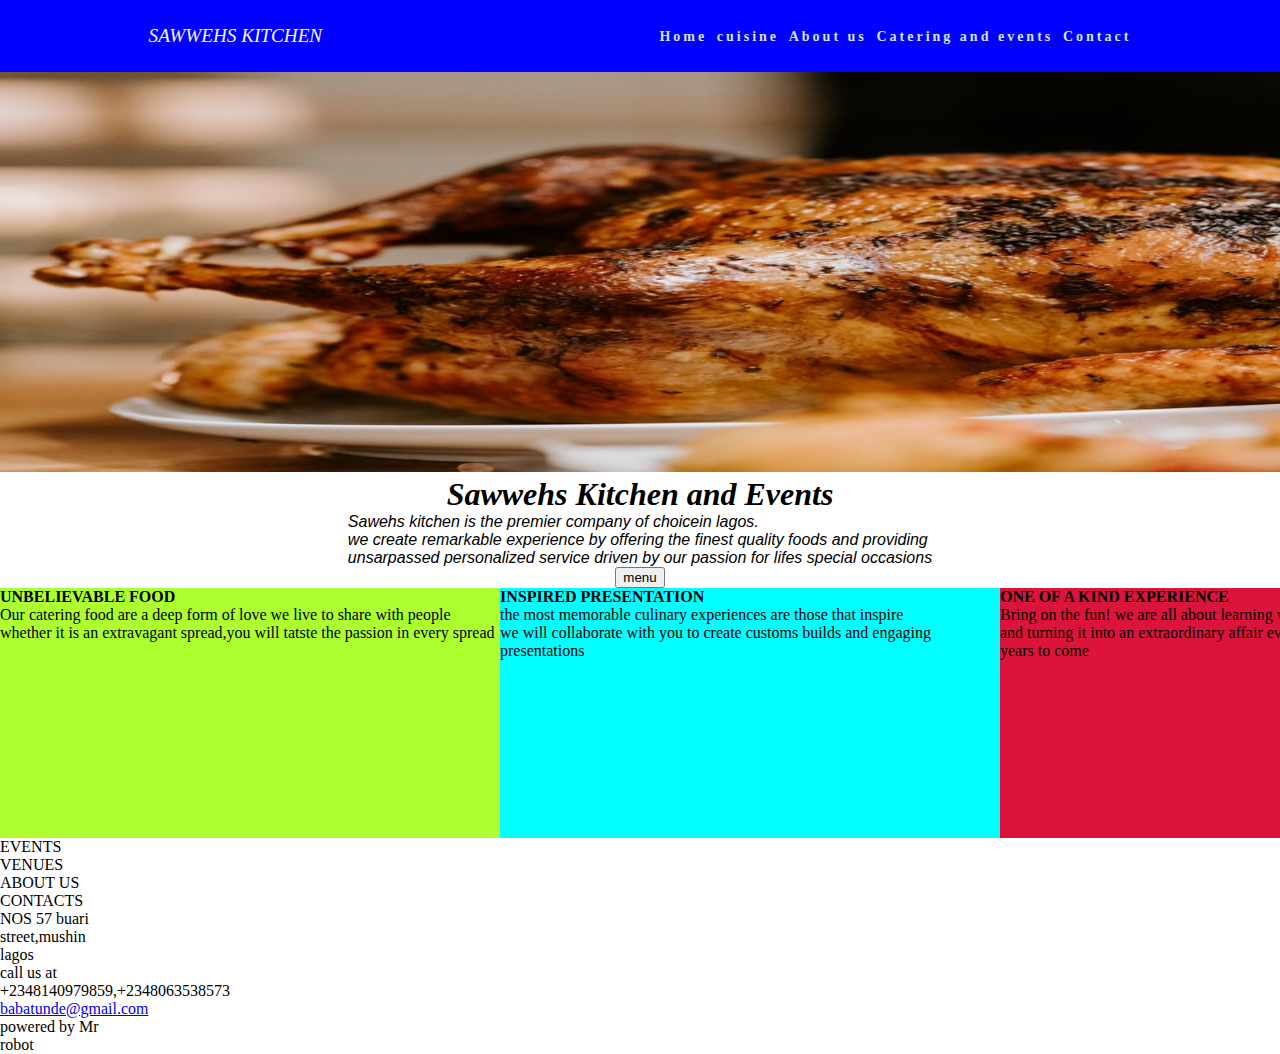
<file: index.html>
<!DOCTYPE html>
<html lang="en">

<head>
    <meta charset="UTF-8">
    <meta http-equiv="X-UA-Compatible" content="IE=edge">
    <meta name="viewport" content="width=device-width, initial-scale=1.0">
    <title>kitchen</title>
    <link href="bimpe/styles.css" rel="stylesheet" type="text/css">

</head>

<body>

    <nav>
        <div class="logo">sawwehs kitchen</div>
        <ul class="nav-links">
            <li><a href="home.html">Home</a></li>
            <li><a href="about.html">cuisine</a></li>
            <li><a href="about us.html">About us</a></li>
            <li><a href="catering">Catering and events</a></li>
            <li><a href="contact.html">Contact</a></li>
        </ul>

        <div class="burger">
            <div class="line1"></div>
            <div class="line2"></div>
            <div class="line3"></div>
        </div>
    </nav>

    <img src="images/chicken.jpg" class="container" width="1680px" height="400px">

    <div>
        <h1 class="sawweh">Sawwehs Kitchen and Events</h1>
        <p class="facts">Sawehs kitchen is the premier company of choicein lagos.<br>
            we create remarkable experience by offering the finest quality foods and providing<br>
            unsarpassed personalized service driven by our passion for lifes special occasions
        </p>
    </div>


    <div class="text-center">
        <a href="button.html"><button type="submit" class="btn">menu</button></a>
    </div>
         <div>
             <section>
    <div id="container">
        <p class="frame1">
            <b>UNBELIEVABLE FOOD</b>
            <br>
            Our catering food are a deep form of love we live to share with people<br>
                whether it is an extravagant spread,you will tatste the passion in every spread
            </p>
        

        <p class="frame2">
            <b>INSPIRED PRESENTATION</b>
            <br>
            the most memorable culinary experiences are those that inspire<br>
                we will collaborate with you to create customs builds and engaging presentations
            </p>
        
        <p class="frame3">
            <b>ONE OF A KIND EXPERIENCE</b><br>
            Bring on the fun! we are all about learning what makes you feel joy<br>
                and turning it into an extraordinary affair everyone remembers for years to come
            </p>
        
        </div>
    </section>
</div>
    
<footer id="end">
    <div>
        <div class="work">

            <p> EVENTS VENUES ABOUT US CONTACTS</p>
        </div>
        <div class="address">
            <p>NOS 57 buari street,mushin lagos<br>
                call us at +2348140979859,+2348063538573<br>
                <a href="mail to:babatundetugbobo7@gmail.com">babatunde@gmail.com</a>
            </p>
        </div>
        <div class="newplace">
            <p>powered by Mr robot</p>
        </div>
    </div>
</footer>
    <script src="main.js"></script>
</body>

</html>
</file>
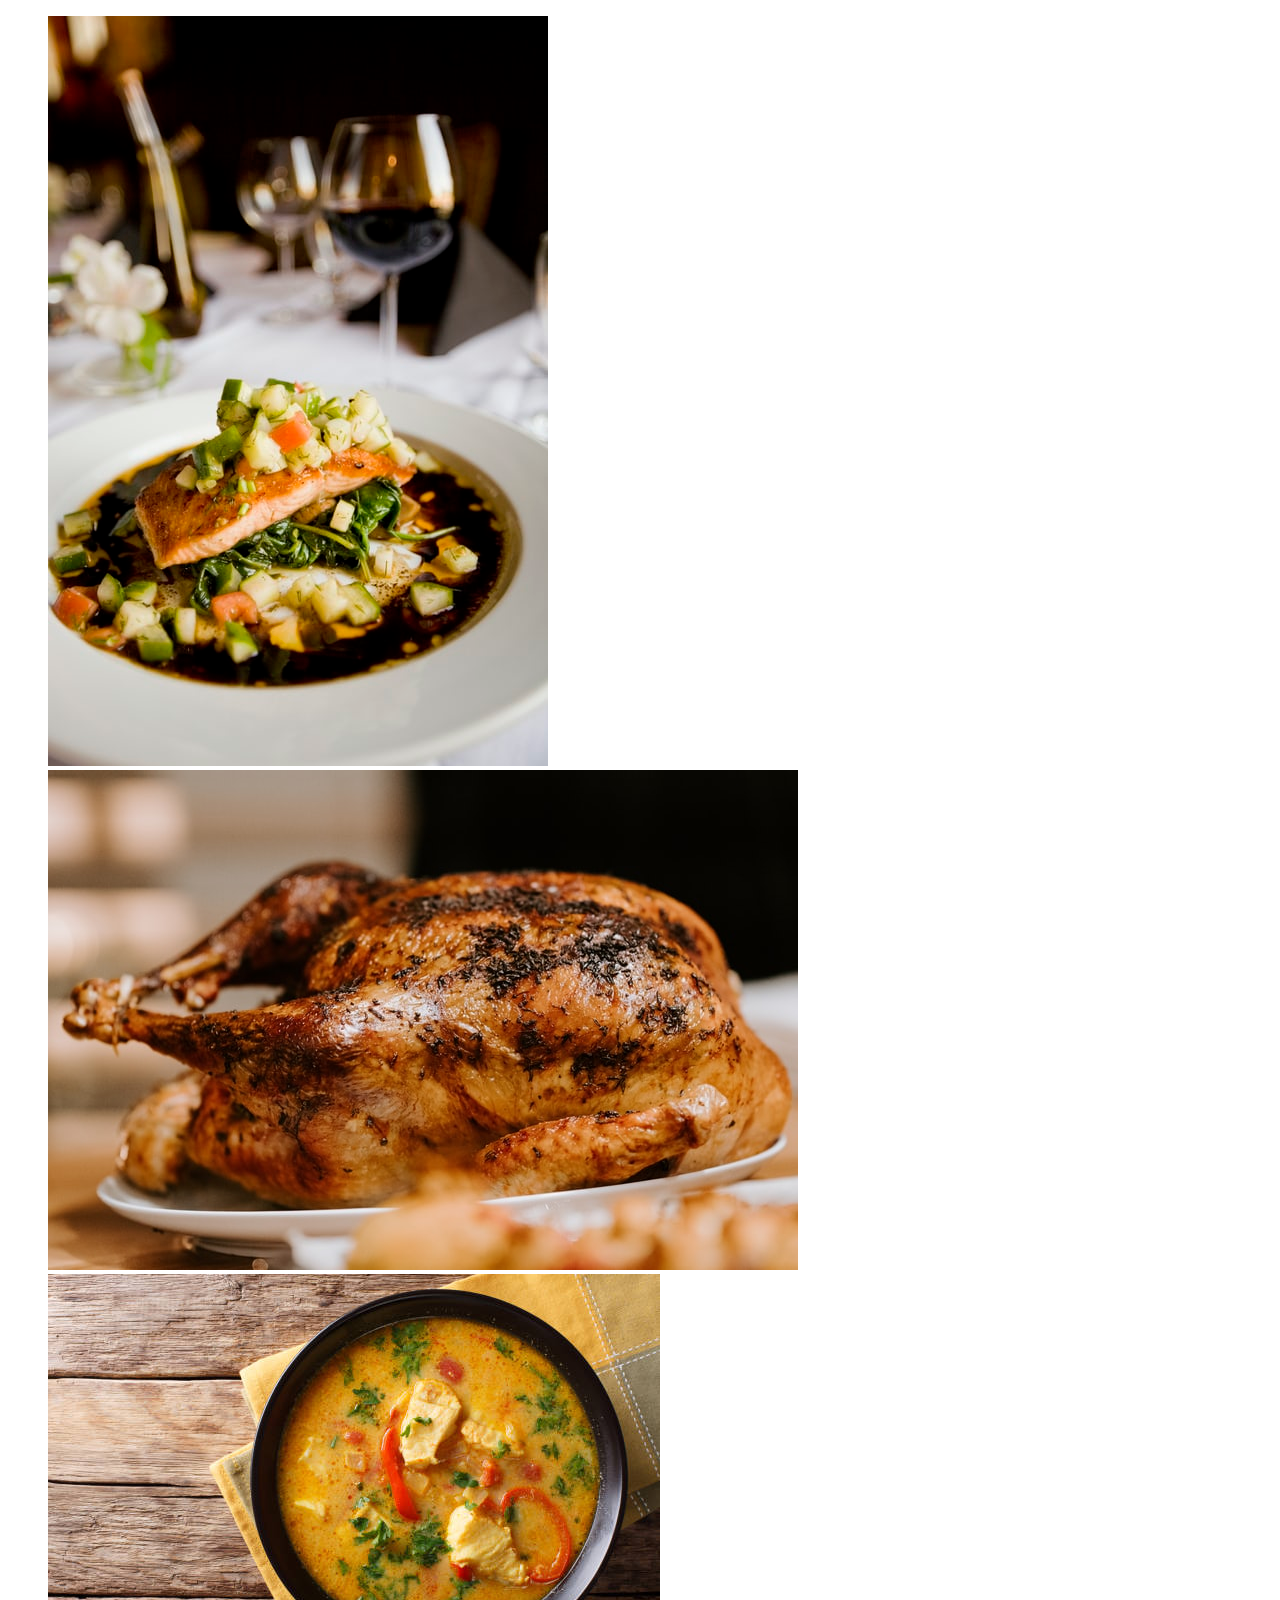
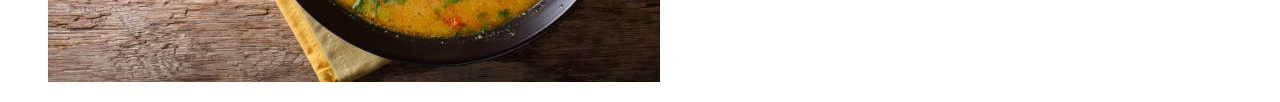
<file: about us.html>
<!DOCTYPE html>
<html lang="en">
<head>
    <meta charset="UTF-8">
    <meta http-equiv="X-UA-Compatible" content="IE=edge">
    <meta name="viewport" content="width=device-width, initial-scale=1.0">
    <title>Document</title>
</head>
<style>

</style>
<body>
    <div class="slider">
        <figure>
        <div class="slide">
            <img src="images/wine.jpg" width="500px">
        </div>
        <div class="slide">
            <img src="images/chicken.jpg">
        </div>
        <div class="slide">
            <img src="images/catfish.jpg">
        </div>
    </div>
    
</body>
</html>
</file>
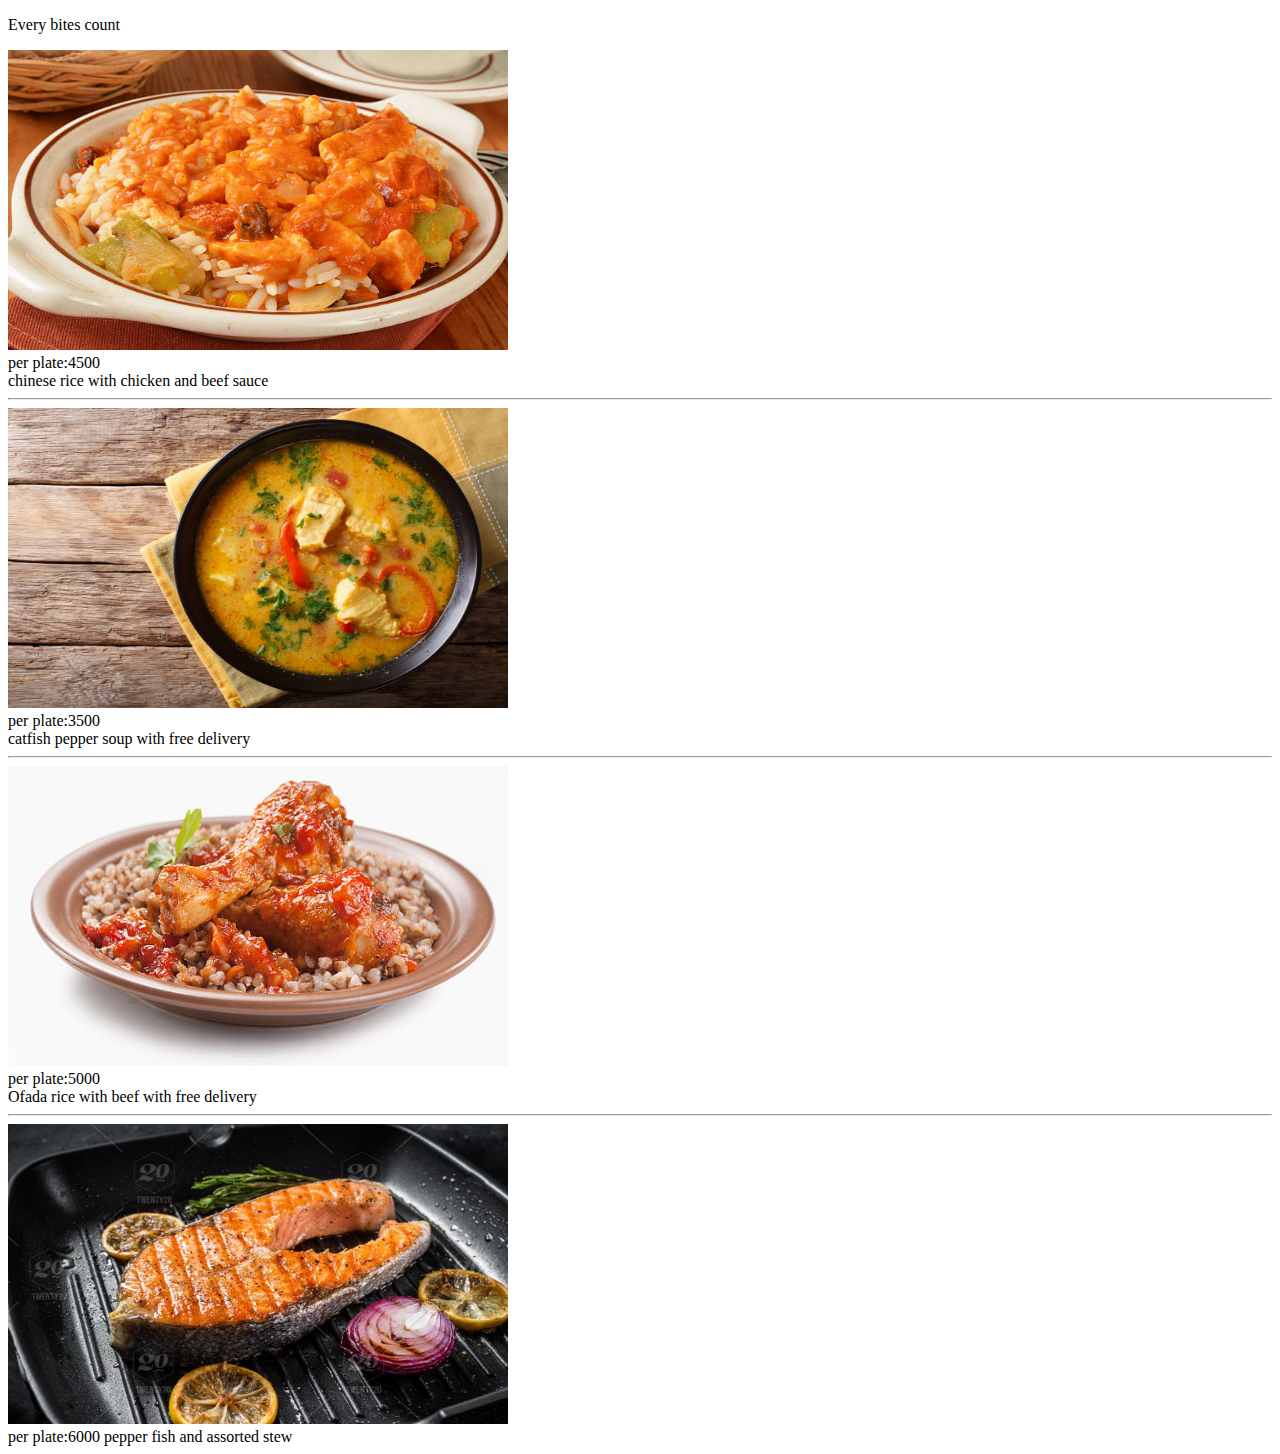
<file: button.html>
<!DOCTYPE html>
<html lang="en">
<head>
    <meta charset="UTF-8">
    <meta http-equiv="X-UA-Compatible" content="IE=edge">
    <meta name="viewport" content="width=device-width, initial-scale=1.0">
    <title>Document</title>
</head>
<style>
    @media screen  and (max-width:765px){
        body{
            margin: 0;
            box-sizing: border-box;
            width: 100%;
        }
 
        .chineserice{
            width: 100%;
        }
        .catfish{
            width: 100%;
        }
       .ofada{
           width: 100%;
       } 
       .fish{
           width: 100%;
    
        }
        .chineserice{
            width: 100%;
        }
    }

</style>
<body>
   <p>Every bites count</p>
   
   <div class="chineserice">
       <img src="images/chineserice.jpg" width="500px" height="300px">
       <figcaption>per plate:4500<br>
           chinese rice with chicken and beef sauce
       </figcaption>
   </div> 
   <hr>
   <div class="catfish">
       <img src="images/catfish.jpg" width="500px" height="300px">
       <figcaption>
           per plate:3500<br>
           catfish pepper soup with free delivery

       </figcaption>
   </div>
<hr>
<div class="ofada">
    <img src="images/ofada rice.jpg" width="500px" height="300px">
    <figcaption>
        per plate:5000<br>
        Ofada rice with beef with free delivery

    </figcaption>
</div>
<hr>
<div class="fish">
    <img src="images/fish.jpg" width="500px" height="300px">
    <figcaption>
        per plate:6000
        pepper fish and assorted stew
    </figcaption>
</div>
</div>
</body>
</html>
</file>
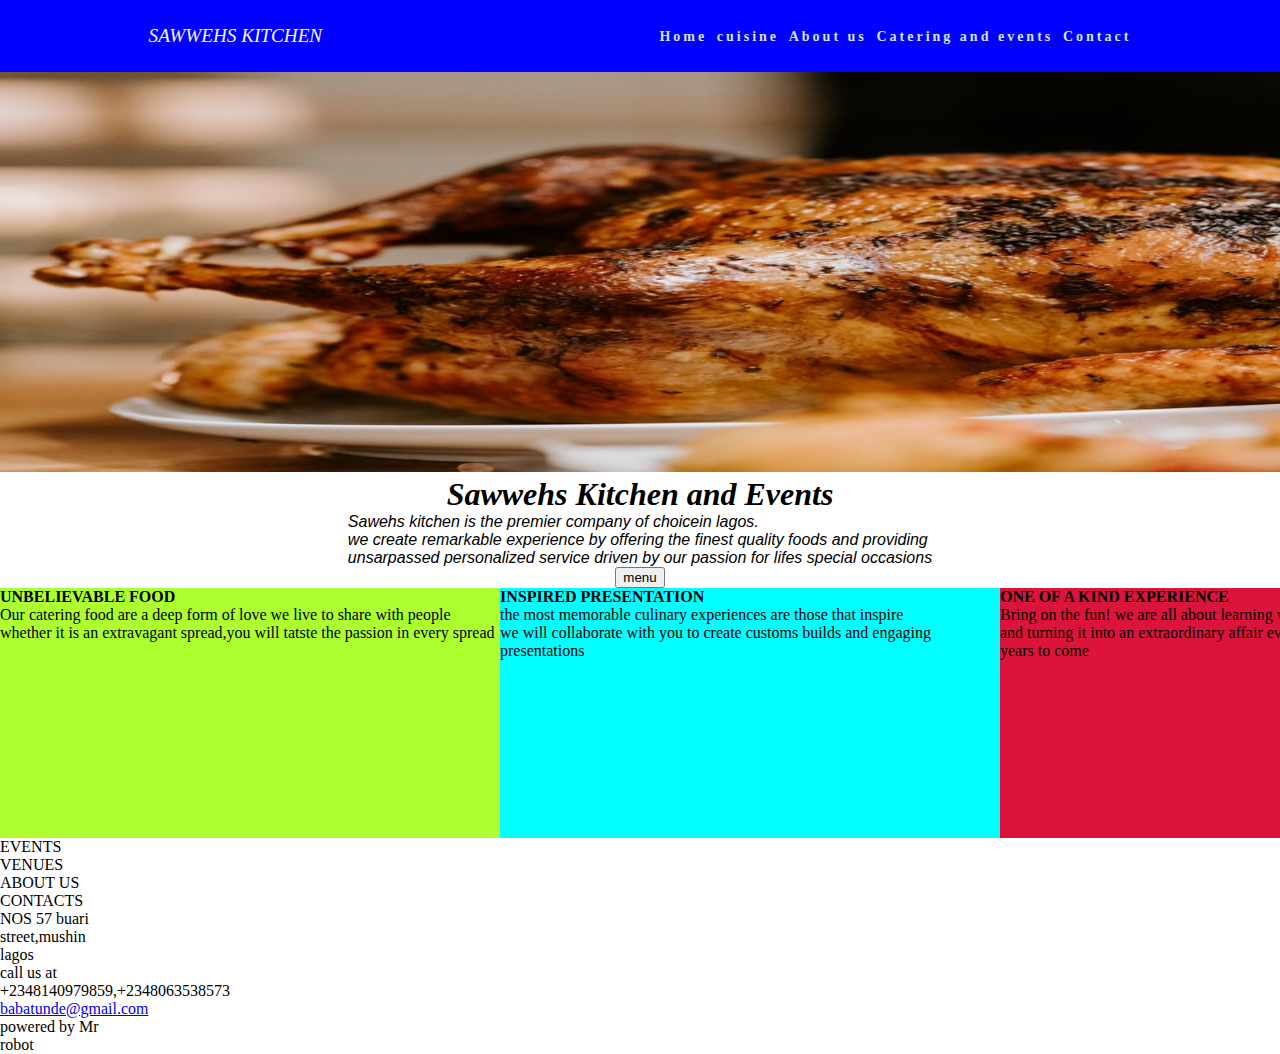
<file: index.html.html>
<!DOCTYPE html>
<html lang="en">

<head>
    <meta charset="UTF-8">
    <meta http-equiv="X-UA-Compatible" content="IE=edge">
    <meta name="viewport" content="width=device-width, initial-scale=1.0">
    <title>kitchen</title>
    <link href="bimpe/styles.css" rel="stylesheet" type="text/css">

</head>

<body>

    <nav>
        <div class="logo">sawwehs kitchen</div>
        <ul class="nav-links">
            <li><a href="home.html">Home</a></li>
            <li><a href="about.html">cuisine</a></li>
            <li><a href="about us.html">About us</a></li>
            <li><a href="catering">Catering and events</a></li>
            <li><a href="contact.html">Contact</a></li>
        </ul>

        <div class="burger">
            <div class="line1"></div>
            <div class="line2"></div>
            <div class="line3"></div>
        </div>
    </nav>

    <img src="images/chicken.jpg" class="container" width="1680px" height="400px">

    <div>
        <h1 class="sawweh">Sawwehs Kitchen and Events</h1>
        <p class="facts">Sawehs kitchen is the premier company of choicein lagos.<br>
            we create remarkable experience by offering the finest quality foods and providing<br>
            unsarpassed personalized service driven by our passion for lifes special occasions
        </p>
    </div>


    <div class="text-center">
        <a href="button.html"><button type="submit" class="btn">menu</button></a>
    </div>
         <div>
             <section>
    <div id="container">
        <p class="frame1">
            <b>UNBELIEVABLE FOOD</b>
            <br>
            Our catering food are a deep form of love we live to share with people<br>
                whether it is an extravagant spread,you will tatste the passion in every spread
            </p>
        

        <p class="frame2">
            <b>INSPIRED PRESENTATION</b>
            <br>
            the most memorable culinary experiences are those that inspire<br>
                we will collaborate with you to create customs builds and engaging presentations
            </p>
        
        <p class="frame3">
            <b>ONE OF A KIND EXPERIENCE</b><br>
            Bring on the fun! we are all about learning what makes you feel joy<br>
                and turning it into an extraordinary affair everyone remembers for years to come
            </p>
        
        </div>
    </section>
</div>
    
<footer id="end">
    <div>
        <div class="work">

            <p> EVENTS VENUES ABOUT US CONTACTS</p>
        </div>
        <div class="address">
            <p>NOS 57 buari street,mushin lagos<br>
                call us at +2348140979859,+2348063538573<br>
                <a href="mail to:babatundetugbobo7@gmail.com">babatunde@gmail.com</a>
            </p>
        </div>
        <div class="newplace">
            <p>powered by Mr robot</p>
        </div>
    </div>
</footer>
    <script src="main.js"></script>
</body>

</html>
</file>
<file: bimpe/styles.css>
*{
    margin: 0;
    box-sizing: border-box;
}

nav{
    display: flex;
    justify-content: space-around;
    align-items: center;
    min-height:8vh;
    background-color: blue;
}
.logo{
    text-transform: uppercase;
    font-size:larger;
    font-style: italic;
    color: whitesmoke;
}
.nav-links{
    list-style: none;
    display: flex;
    justify-content: space-between;
    width: 40%;
}

.nav-links{
    list-style: none;

}
.nav-links a{
    color:rgb(211, 226, 226);
    text-decoration:none;
    letter-spacing: 3px;
    font-weight: bold;
    font-size: 14px;}

    .burger{
        display:none;
        cursor: pointer;
    }
 .burger div{
     height:5px;
    width: 25px;
    background-color: rgba(226, 226, 226, 0.337);
    margin: 5px;}
    
    
.sawweh{
    display: flex;
    justify-content: center;
    font-style: oblique;
    width: auto;
    
}

.text-center{
    text-align: center;
    
}

.facts{
    display: flex;
    justify-content: center;
    font-family: 'Segoe UI', Tahoma, Geneva, Verdana, sans-serif;
    font-style: oblique;
}
#container{
    width: 1500px;
    display: flex;
    height: 250px;
    flex-direction: row;
}
.frame1{
    
    width:500px;
    background-color: greenyellow;
}

.frame2{
    
    width: 500px;
    
    background-color: cyan;
}

.frame3{

    width: 450px;
    background-color: crimson;
}
footer{
    width: 100px;
}


@media screen and (max-width:767px){
    

    #container{
        width: 100%;
        display: flex;
        height: 250px;
        flex-direction:column;
    }
    .frame1{
        background-color: greenyellow;
    }
    
    .frame2{
        background-color: cyan;
    }
    
    .frame3{
        background-color: crimson;
    }
    
#end{
    width: auto;
}
@media screen and (max-width:1024px) {
    .nav-links{
        width: 60%;
    }

@media screen and (max-width:765px) {

    body{
        overflow-x: relative;
    }
    .nav-links{
        position: absolute;
        right: 0px;
        height: 92vh;

        top: 8vh;
        background-color: #504954;
        display: flex;
        flex-direction: column;
        align-items: center;
        width: 50%;
        transform: translateX(100%);
        transition: transform 0.5s ease-in;
    }
 

    .sawweh{
        display: flex;
        justify-content: center;
        font-style: oblique;
        
    }
   .burger{
       display:block;
   }
}
.nav-active{
    transform: translateX(0%);
}

#container{
width: 100%;
height: auto;
}}}
</file>
